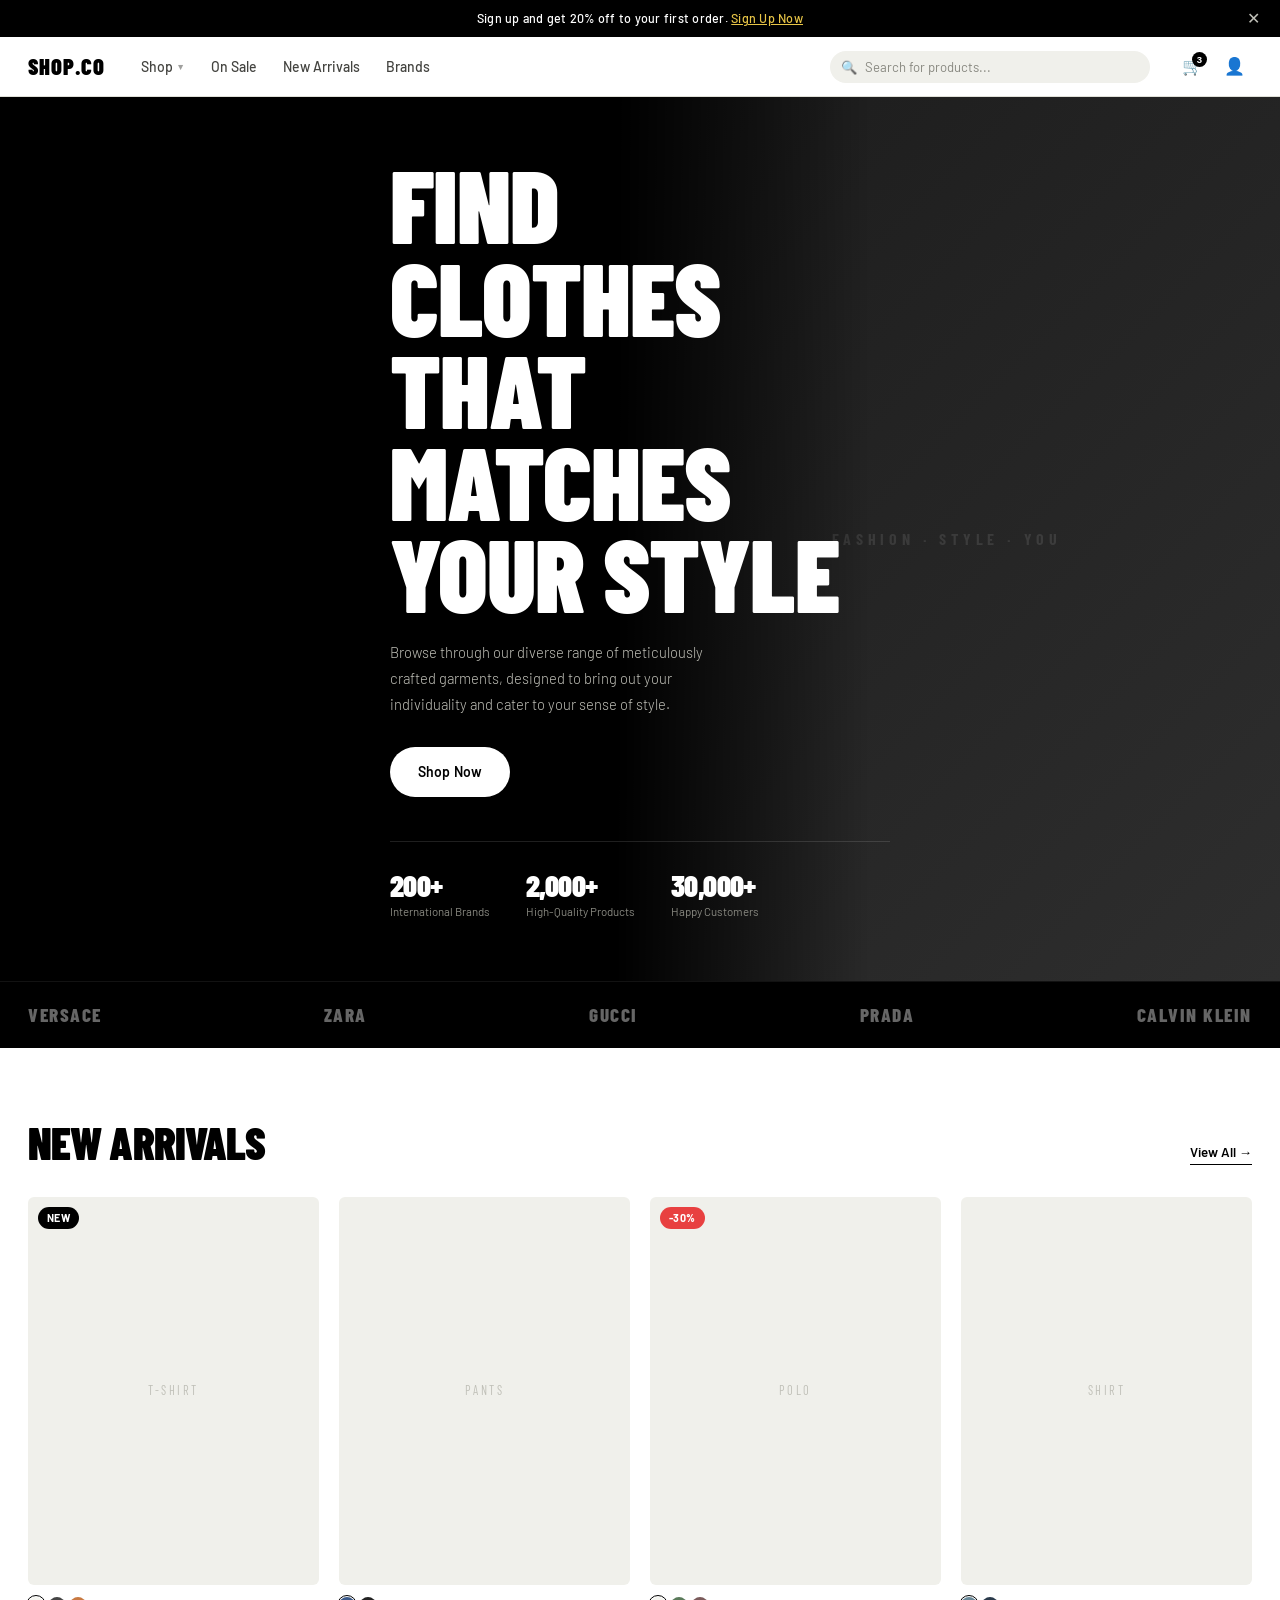
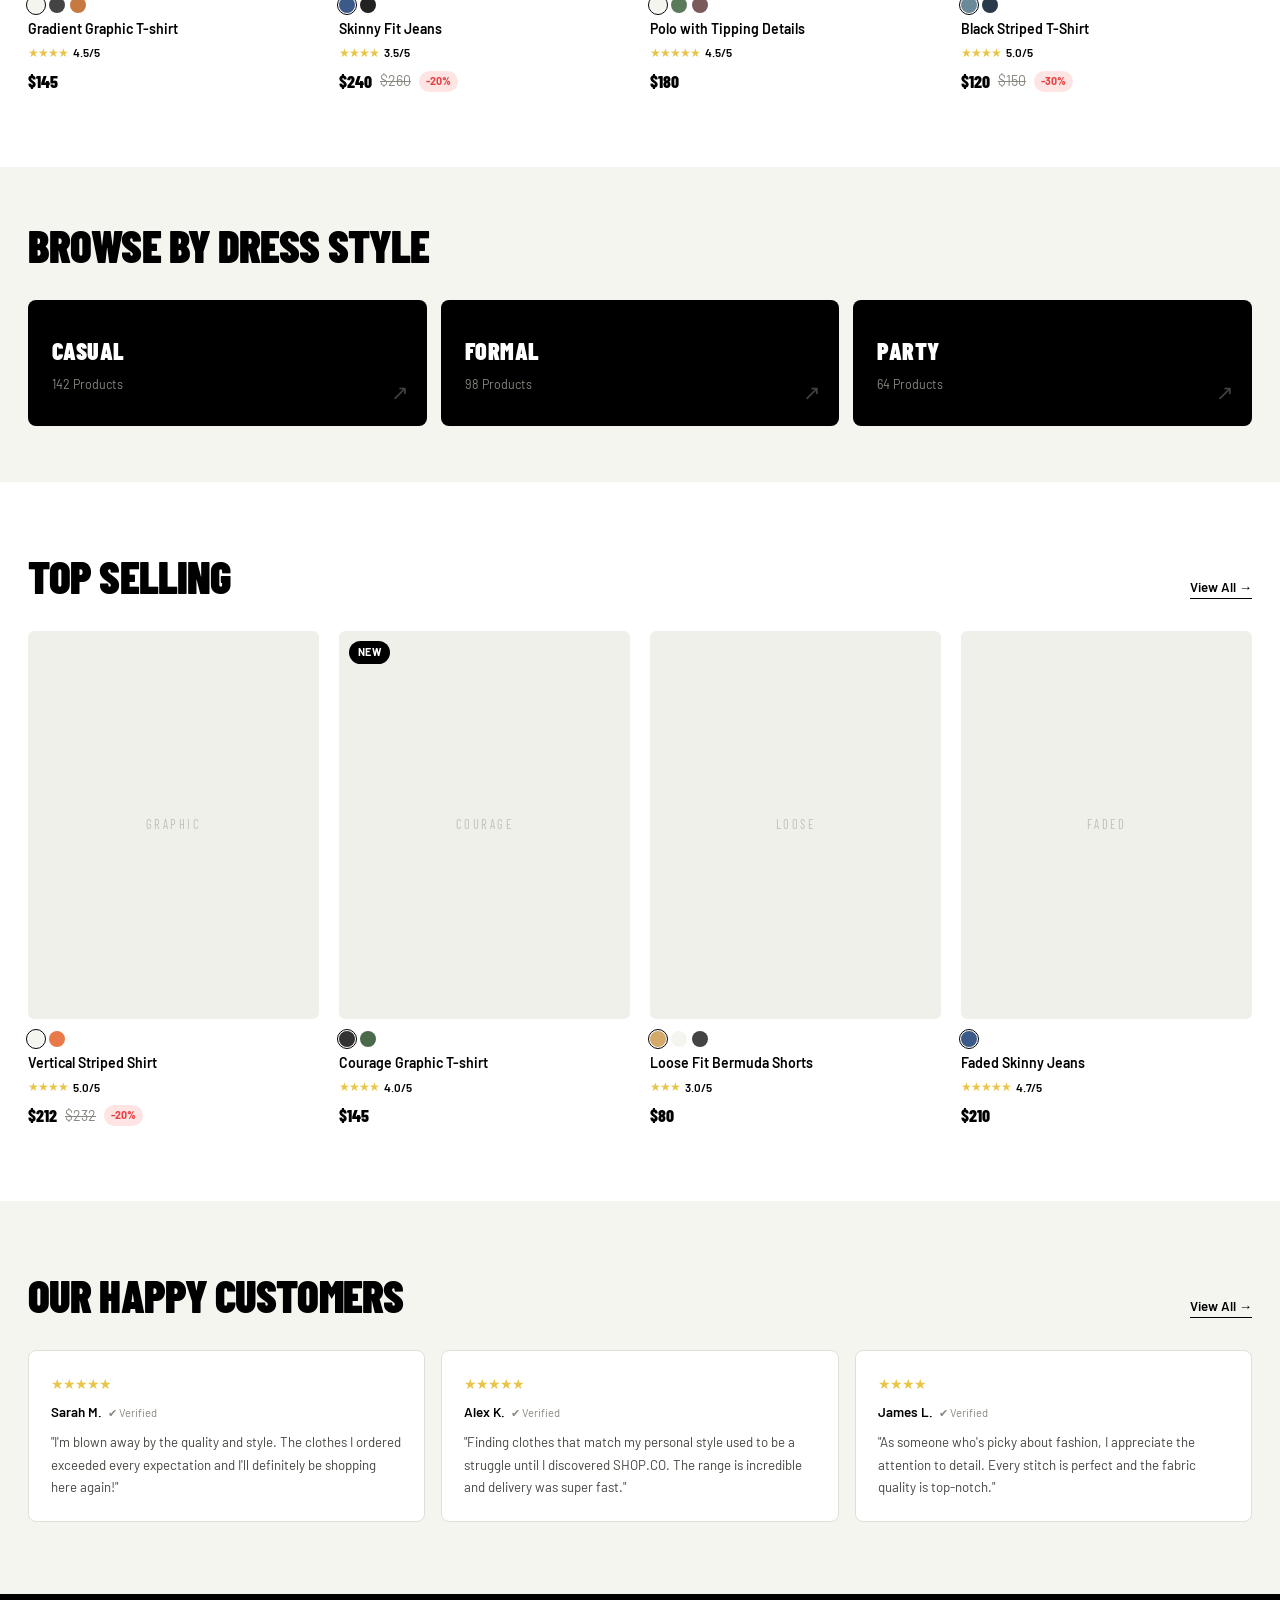
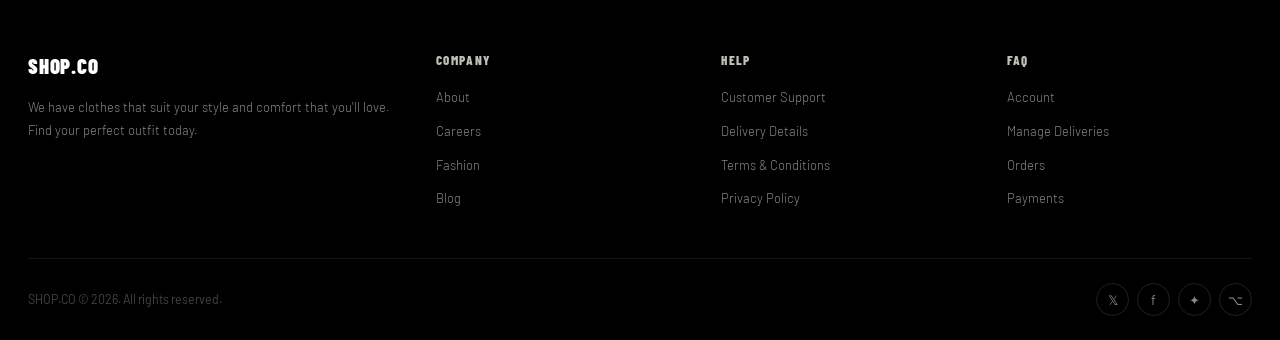
<file: FINAL/index.html>
<!DOCTYPE html>
<html lang="en">
<head>
  <meta charset="UTF-8" />
  <meta name="viewport" content="width=device-width, initial-scale=1.0" />
  <title>SHOP.CO — Find Clothes That Match Your Style</title>
  <link rel="stylesheet" href="styles.css" />
</head>
<body>

  <!-- Announcement Bar -->
  <div class="announcement-bar">
    Sign up and get 20% off to your first order. <a href="#">Sign Up Now</a>
    <button class="close-bar" onclick="this.parentElement.style.display='none'">✕</button>
  </div>

  <!-- Nav -->
  <nav class="nav">
    <div class="container">
      <a href="index.html" class="nav-logo">SHOP.CO</a>

      <ul class="nav-links">
        <li><a href="#">Shop <span class="arrow">▼</span></a></li>
        <li><a href="#">On Sale</a></li>
        <li><a href="#">New Arrivals</a></li>
        <li><a href="#">Brands</a></li>
      </ul>

      <div class="nav-search">
        <span class="si">🔍</span>
        <input type="text" placeholder="Search for products..." />
      </div>

      <div class="nav-actions">
        <button class="icon-btn" title="Cart">
          🛒
          <span class="cart-badge">3</span>
        </button>
        <button class="icon-btn" title="Account">👤</button>
      </div>
    </div>
  </nav>

  <!-- Hero -->
  <section class="hero">
    <div class="hero-visual">
      <span class="hero-visual-text">Fashion · Style · You</span>
    </div>
    <div class="container">
      <div class="hero-text">
        <h1>Find Clothes That Matches Your Style</h1>
        <p>Browse through our diverse range of meticulously crafted garments, designed to bring out your individuality and cater to your sense of style.</p>
        <a href="#" class="btn btn-white">Shop Now</a>

        <div class="hero-stats">
          <div>
            <div class="stat-num">200+</div>
            <div class="stat-lbl">International Brands</div>
          </div>
          <div>
            <div class="stat-num">2,000+</div>
            <div class="stat-lbl">High-Quality Products</div>
          </div>
          <div>
            <div class="stat-num">30,000+</div>
            <div class="stat-lbl">Happy Customers</div>
          </div>
        </div>
      </div>
    </div>
  </section>

  <!-- Brand Strip -->
  <div class="brand-strip">
    <div class="container">
      <span class="brand-name">Versace</span>
      <span class="brand-name">Zara</span>
      <span class="brand-name">Gucci</span>
      <span class="brand-name">Prada</span>
      <span class="brand-name">Calvin Klein</span>
    </div>
  </div>

  <!-- New Arrivals -->
  <section class="section">
    <div class="container">
      <div class="section-header">
        <h2 class="section-title">New Arrivals</h2>
        <a href="#" class="view-all">View All →</a>
      </div>

      <div class="product-grid">
        <!-- Card 1 -->
        <div class="product-card fade-in">
          <div class="product-image">
            <span class="product-tag tag-new">New</span>
            <div class="product-img-inner">T-SHIRT</div>
          </div>
          <div class="product-swatches">
            <span class="swatch active" style="background:#f5f5f0;"></span>
            <span class="swatch" style="background:#444;"></span>
            <span class="swatch" style="background:#c87941;"></span>
          </div>
          <div class="product-name">Gradient Graphic T-shirt</div>
          <div class="product-rating"><span class="stars">★★★★</span><span class="rating-num">4.5/5</span></div>
          <div class="product-price"><span class="price-now">$145</span></div>
        </div>
        <!-- Card 2 -->
        <div class="product-card fade-in">
          <div class="product-image">
            <div class="product-img-inner">PANTS</div>
          </div>
          <div class="product-swatches">
            <span class="swatch active" style="background:#3b5a8a;"></span>
            <span class="swatch" style="background:#222;"></span>
          </div>
          <div class="product-name">Skinny Fit Jeans</div>
          <div class="product-rating"><span class="stars">★★★★</span><span class="rating-num">3.5/5</span></div>
          <div class="product-price">
            <span class="price-now">$240</span>
            <span class="price-was">$260</span>
            <span class="price-badge">-20%</span>
          </div>
        </div>
        <!-- Card 3 -->
        <div class="product-card fade-in">
          <div class="product-image">
            <span class="product-tag tag-sale">-30%</span>
            <div class="product-img-inner">POLO</div>
          </div>
          <div class="product-swatches">
            <span class="swatch active" style="background:#f5f5f0;"></span>
            <span class="swatch" style="background:#5a7a5a;"></span>
            <span class="swatch" style="background:#7a5a5a;"></span>
          </div>
          <div class="product-name">Polo with Tipping Details</div>
          <div class="product-rating"><span class="stars">★★★★★</span><span class="rating-num">4.5/5</span></div>
          <div class="product-price">
            <span class="price-now">$180</span>
          </div>
        </div>
        <!-- Card 4 -->
        <div class="product-card fade-in">
          <div class="product-image">
            <div class="product-img-inner">SHIRT</div>
          </div>
          <div class="product-swatches">
            <span class="swatch active" style="background:#6a8a9a;"></span>
            <span class="swatch" style="background:#2a3a4a;"></span>
          </div>
          <div class="product-name">Black Striped T-Shirt</div>
          <div class="product-rating"><span class="stars">★★★★</span><span class="rating-num">5.0/5</span></div>
          <div class="product-price">
            <span class="price-now">$120</span>
            <span class="price-was">$150</span>
            <span class="price-badge">-30%</span>
          </div>
        </div>
      </div>
    </div>
  </section>

  <!-- Categories -->
  <section class="cat-section">
    <div class="container">
      <div class="section-header">
        <h2 class="section-title">Browse By Dress Style</h2>
      </div>
      <div class="cat-grid">
        <div class="cat-card">
          <div class="cat-label">Casual</div>
          <div class="cat-count">142 Products</div>
          <span class="cat-arrow">↗</span>
        </div>
        <div class="cat-card">
          <div class="cat-label">Formal</div>
          <div class="cat-count">98 Products</div>
          <span class="cat-arrow">↗</span>
        </div>
        <div class="cat-card">
          <div class="cat-label">Party</div>
          <div class="cat-count">64 Products</div>
          <span class="cat-arrow">↗</span>
        </div>
      </div>
    </div>
  </section>

  <!-- Top Selling -->
  <section class="section">
    <div class="container">
      <div class="section-header">
        <h2 class="section-title">Top Selling</h2>
        <a href="#" class="view-all">View All →</a>
      </div>
      <div class="product-grid">
        <div class="product-card fade-in">
          <div class="product-image">
            <div class="product-img-inner">GRAPHIC</div>
          </div>
          <div class="product-swatches">
            <span class="swatch active" style="background:#f5f5f0;"></span>
            <span class="swatch" style="background:#e87a4a;"></span>
          </div>
          <div class="product-name">Vertical Striped Shirt</div>
          <div class="product-rating"><span class="stars">★★★★</span><span class="rating-num">5.0/5</span></div>
          <div class="product-price">
            <span class="price-now">$212</span>
            <span class="price-was">$232</span>
            <span class="price-badge">-20%</span>
          </div>
        </div>
        <div class="product-card fade-in">
          <div class="product-image">
            <span class="product-tag tag-new">New</span>
            <div class="product-img-inner">COURAGE</div>
          </div>
          <div class="product-swatches">
            <span class="swatch active" style="background:#333;"></span>
            <span class="swatch" style="background:#4a6a4a;"></span>
          </div>
          <div class="product-name">Courage Graphic T-shirt</div>
          <div class="product-rating"><span class="stars">★★★★</span><span class="rating-num">4.0/5</span></div>
          <div class="product-price"><span class="price-now">$145</span></div>
        </div>
        <div class="product-card fade-in">
          <div class="product-image">
            <div class="product-img-inner">LOOSE</div>
          </div>
          <div class="product-swatches">
            <span class="swatch active" style="background:#d4aa6a;"></span>
            <span class="swatch" style="background:#f5f5f0;"></span>
            <span class="swatch" style="background:#444;"></span>
          </div>
          <div class="product-name">Loose Fit Bermuda Shorts</div>
          <div class="product-rating"><span class="stars">★★★</span><span class="rating-num">3.0/5</span></div>
          <div class="product-price"><span class="price-now">$80</span></div>
        </div>
        <div class="product-card fade-in">
          <div class="product-image">
            <div class="product-img-inner">FADED</div>
          </div>
          <div class="product-swatches">
            <span class="swatch active" style="background:#3b5a8a;"></span>
          </div>
          <div class="product-name">Faded Skinny Jeans</div>
          <div class="product-rating"><span class="stars">★★★★★</span><span class="rating-num">4.7/5</span></div>
          <div class="product-price"><span class="price-now">$210</span></div>
        </div>
      </div>
    </div>
  </section>

  <!-- Customer Reviews -->
  <section class="reviews-section">
    <div class="container">
      <div class="section-header">
        <h2 class="section-title">Our Happy Customers</h2>
        <a href="#" class="view-all">View All →</a>
      </div>
      <div class="reviews-grid">
        <div class="review-card">
          <div class="review-stars">★★★★★</div>
          <div class="review-author">Sarah M. <span class="verified">✔ Verified</span></div>
          <div class="review-text">"I'm blown away by the quality and style. The clothes I ordered exceeded every expectation and I'll definitely be shopping here again!"</div>
        </div>
        <div class="review-card">
          <div class="review-stars">★★★★★</div>
          <div class="review-author">Alex K. <span class="verified">✔ Verified</span></div>
          <div class="review-text">"Finding clothes that match my personal style used to be a struggle until I discovered SHOP.CO. The range is incredible and delivery was super fast."</div>
        </div>
        <div class="review-card">
          <div class="review-stars">★★★★</div>
          <div class="review-author">James L. <span class="verified">✔ Verified</span></div>
          <div class="review-text">"As someone who's picky about fashion, I appreciate the attention to detail. Every stitch is perfect and the fabric quality is top-notch."</div>
        </div>
      </div>
    </div>
  </section>


  <!-- Footer -->
  <footer class="footer">
    <div class="container">
      <div class="footer-top">
        <div class="footer-brand">
          <div class="flogo">SHOP.CO</div>
          <p>We have clothes that suit your style and comfort that you'll love. Find your perfect outfit today.</p>
        </div>
        <div class="footer-col">
          <h5>Company</h5>
          <ul>
            <li><a href="about.html">About</a></li>
            <li><a href="#">Careers</a></li>
            <li><a href="#">Fashion</a></li>
            <li><a href="#">Blog</a></li>
          </ul>
        </div>
        <div class="footer-col">
          <h5>Help</h5>
          <ul>
            <li><a href="#">Customer Support</a></li>
            <li><a href="#">Delivery Details</a></li>
            <li><a href="#">Terms & Conditions</a></li>
            <li><a href="#">Privacy Policy</a></li>
          </ul>
        </div>
        <div class="footer-col">
          <h5>FAQ</h5>
          <ul>
            <li><a href="#">Account</a></li>
            <li><a href="#">Manage Deliveries</a></li>
            <li><a href="#">Orders</a></li>
            <li><a href="#">Payments</a></li>
          </ul>
        </div>
      </div>
      <div class="footer-bottom">
        <p class="footer-copy">SHOP.CO © 2026. All rights reserved.</p>
        <div class="footer-socials">
          <a href="#" class="social-btn" title="Twitter">𝕏</a>
          <a href="#" class="social-btn" title="Facebook">f</a>
          <a href="#" class="social-btn" title="Instagram">✦</a>
          <a href="#" class="social-btn" title="Github">⌥</a>
        </div>
      </div>
    </div>
  </footer>

</body>
</html>
</file>
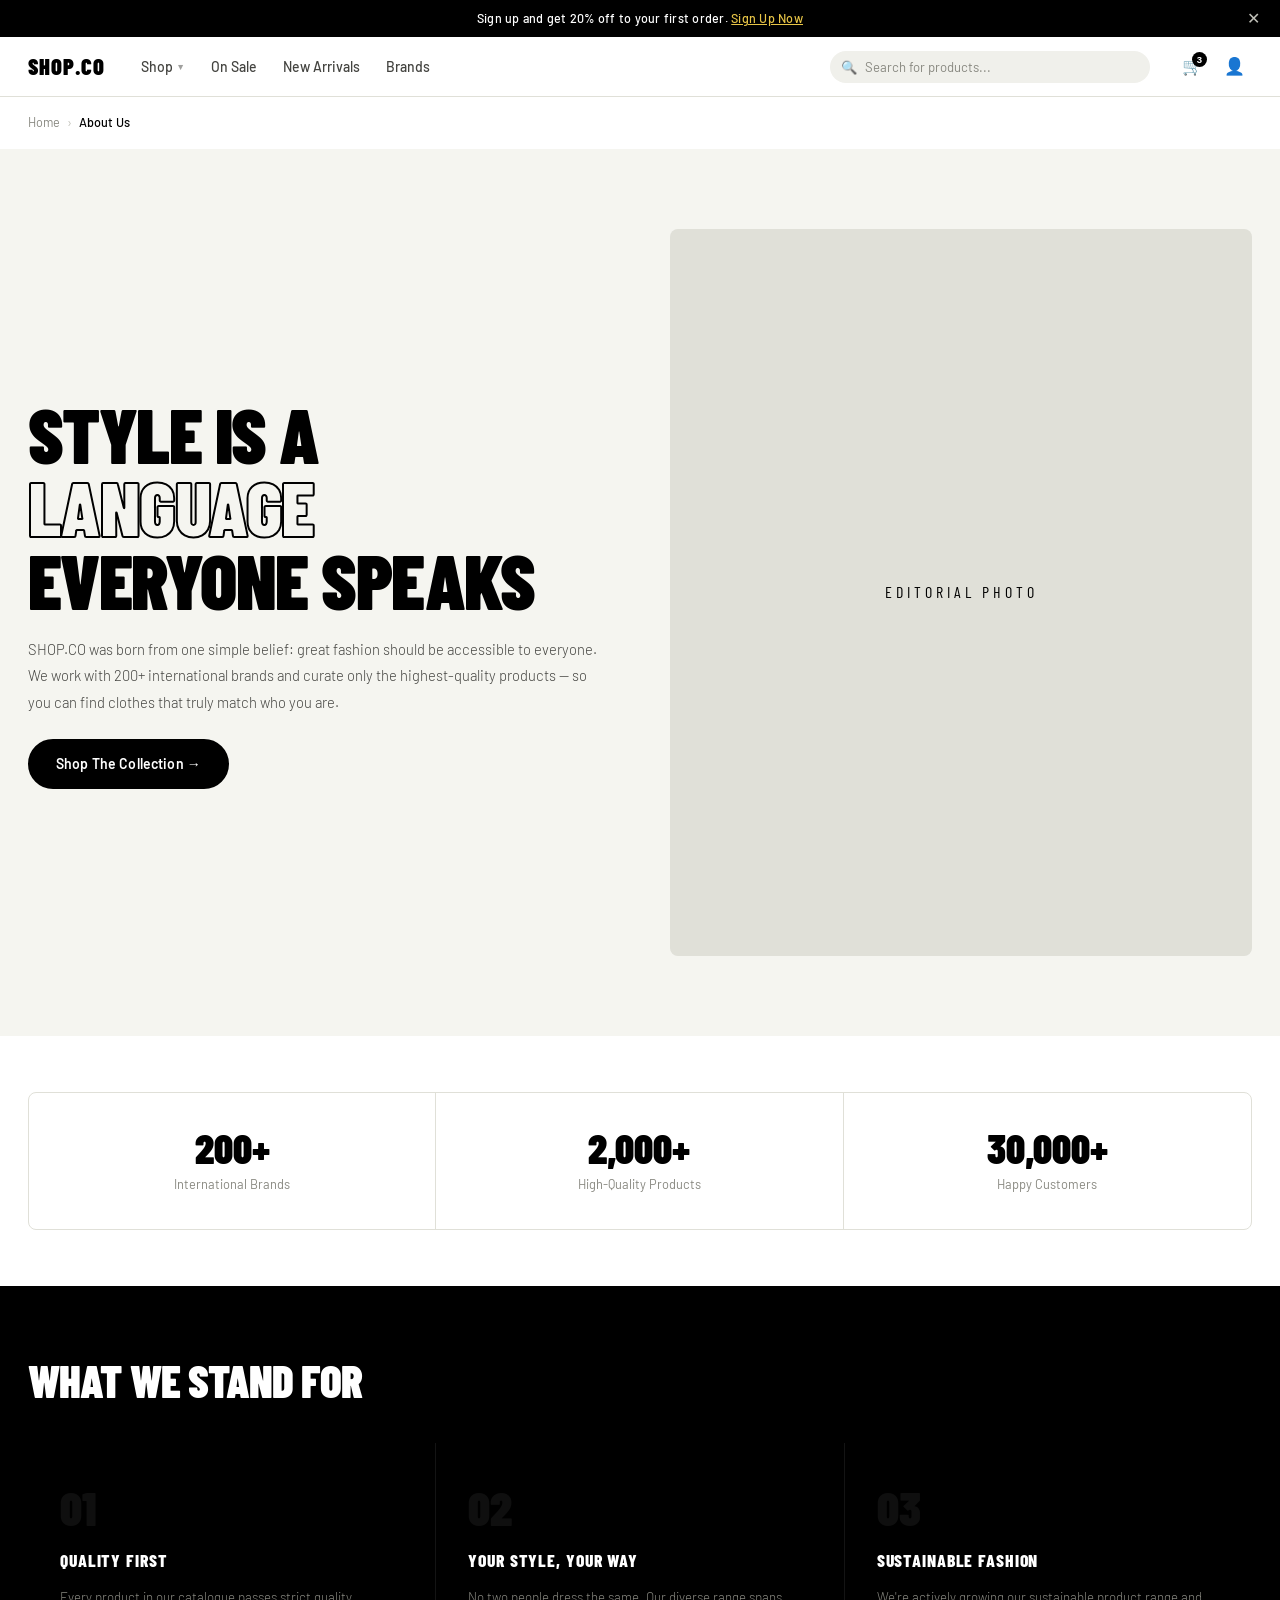
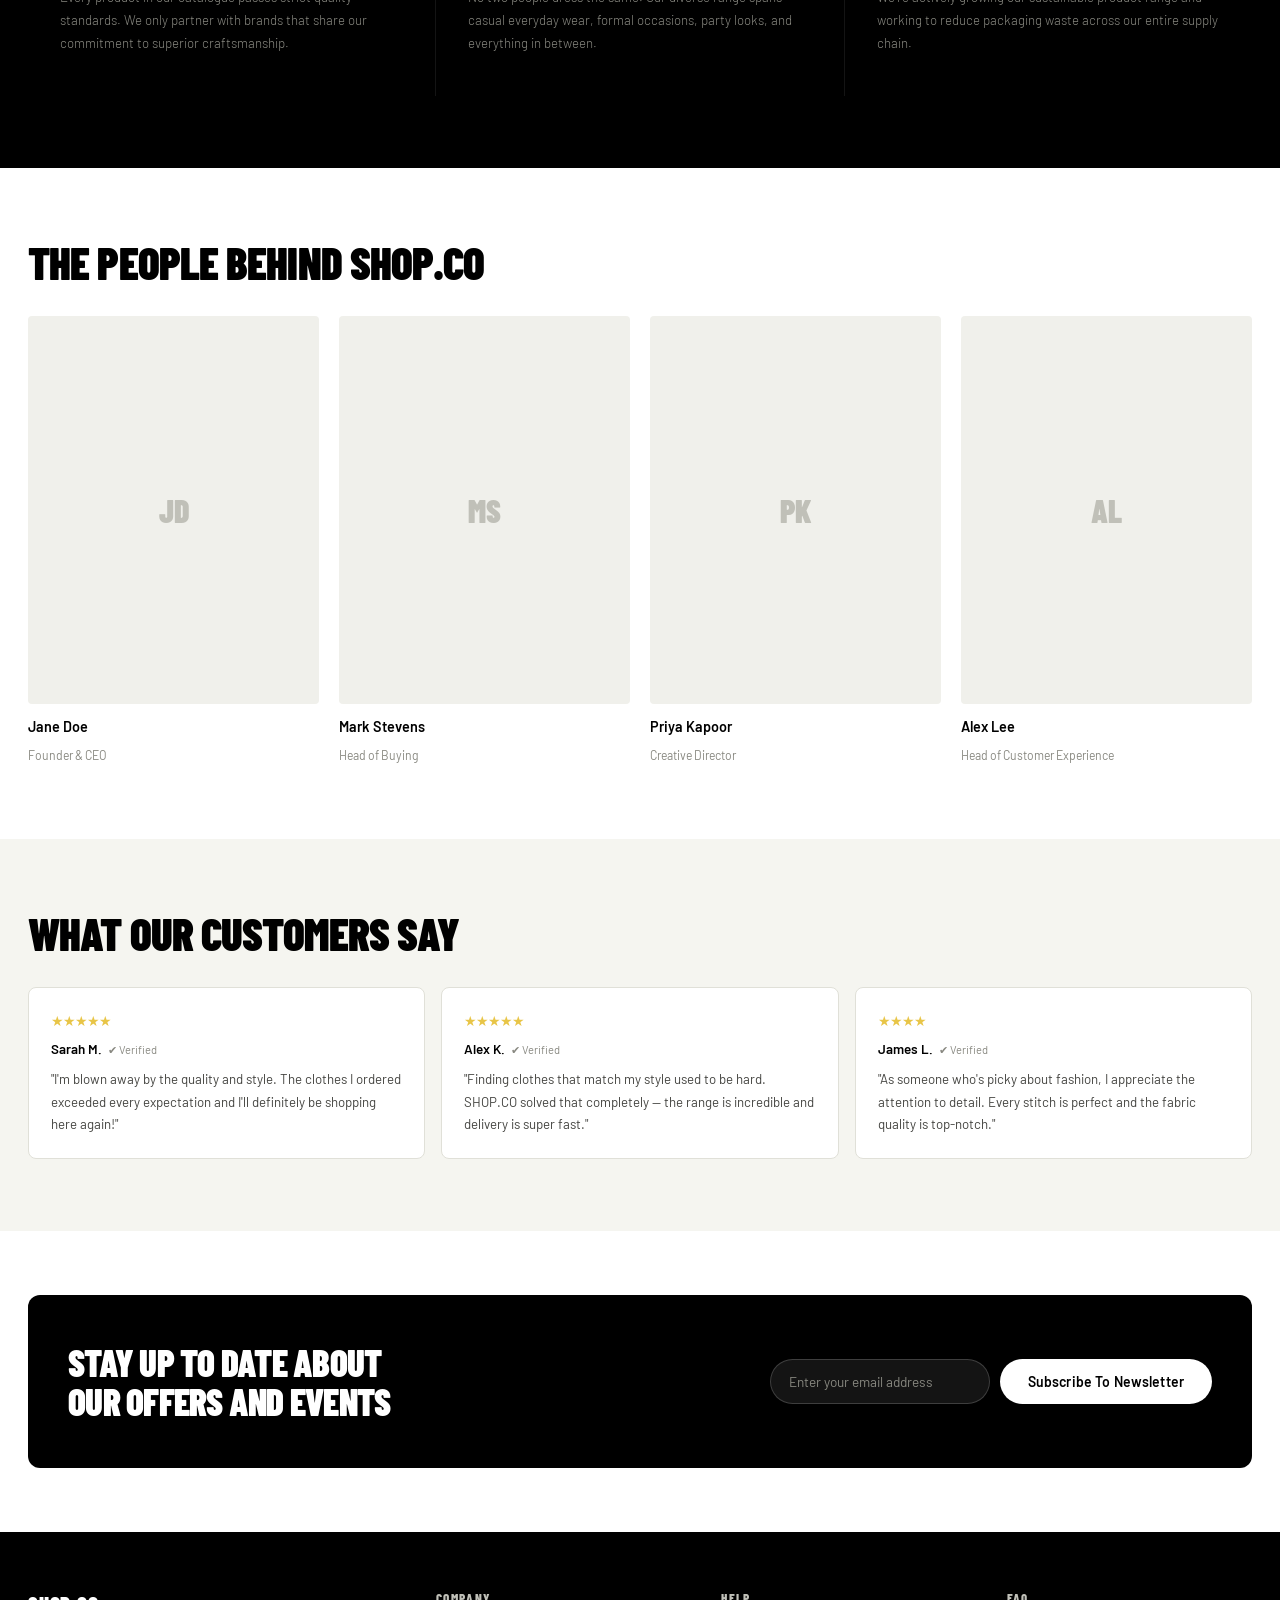
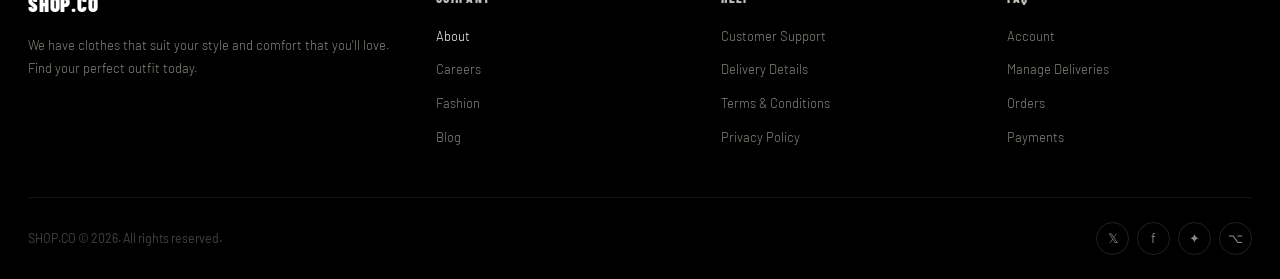
<file: FINAL/about.html>
<!DOCTYPE html>
<html lang="en">
<head>
  <meta charset="UTF-8" />
  <meta name="viewport" content="width=device-width, initial-scale=1.0" />
  <title>SHOP.CO — About Us</title>
  <link rel="stylesheet" href="styles.css" />
</head>
<body>

  <!-- Announcement Bar -->
  <div class="announcement-bar">
    Sign up and get 20% off to your first order. <a href="#">Sign Up Now</a>
    <button class="close-bar" onclick="this.parentElement.style.display='none'">✕</button>
  </div>

  <!-- Nav -->
  <nav class="nav">
    <div class="container">
      <a href="index.html" class="nav-logo">SHOP.CO</a>
      <ul class="nav-links">
        <li><a href="#">Shop <span class="arrow">▼</span></a></li>
        <li><a href="#">On Sale</a></li>
        <li><a href="#">New Arrivals</a></li>
        <li><a href="#">Brands</a></li>
      </ul>
      <div class="nav-search">
        <span class="si">🔍</span>
        <input type="text" placeholder="Search for products..." />
      </div>
      <div class="nav-actions">
        <button class="icon-btn" title="Cart">🛒<span class="cart-badge">3</span></button>
        <button class="icon-btn" title="Account">👤</button>
      </div>
    </div>
  </nav>

  <!-- Breadcrumb -->
  <div class="container">
    <nav class="breadcrumb">
      <a href="index.html">Home</a>
      <span class="sep">›</span>
      <span class="cur">About Us</span>
    </nav>
  </div>

  <!-- About Hero -->
  <section class="about-hero">
    <div class="container">
      <div class="about-hero-inner">
        <div>
          <h1>Style is a<br /><em>Language</em><br />Everyone Speaks</h1>
          <p>
            SHOP.CO was born from one simple belief: great fashion should be
            accessible to everyone. We work with 200+ international brands and
            curate only the highest-quality products — so you can find clothes
            that truly match who you are.
          </p>
          <a href="index.html" class="btn btn-black">Shop The Collection →</a>
        </div>
        <div class="about-img-box">EDITORIAL PHOTO</div>
      </div>
    </div>
  </section>

  <!-- Stats -->
  <div class="container">
    <div class="stats-row">
      <div class="stat-box">
        <div class="snum">200+</div>
        <div class="slbl">International Brands</div>
      </div>
      <div class="stat-box">
        <div class="snum">2,000+</div>
        <div class="slbl">High-Quality Products</div>
      </div>
      <div class="stat-box">
        <div class="snum">30,000+</div>
        <div class="slbl">Happy Customers</div>
      </div>
    </div>
  </div>

  <!-- Values -->
  <section class="values-section">
    <div class="container">
      <div class="section-header" style="margin-bottom:40px;">
        <h2 class="section-title" style="color:#fff;">What We Stand For</h2>
      </div>
      <div class="values-grid">
        <div class="value-box fade-in">
          <div class="val-num">01</div>
          <h3>Quality First</h3>
          <p>Every product in our catalogue passes strict quality standards. We only partner with brands that share our commitment to superior craftsmanship.</p>
        </div>
        <div class="value-box fade-in">
          <div class="val-num">02</div>
          <h3>Your Style, Your Way</h3>
          <p>No two people dress the same. Our diverse range spans casual everyday wear, formal occasions, party looks, and everything in between.</p>
        </div>
        <div class="value-box fade-in">
          <div class="val-num">03</div>
          <h3>Sustainable Fashion</h3>
          <p>We're actively growing our sustainable product range and working to reduce packaging waste across our entire supply chain.</p>
        </div>
      </div>
    </div>
  </section>

  <!-- Team -->
  <section class="section">
    <div class="container">
      <div class="section-header">
        <h2 class="section-title">The People Behind SHOP.CO</h2>
      </div>
      <div class="team-grid">
        <div class="team-card fade-in">
          <div class="member-photo">JD</div>
          <h4>Jane Doe</h4>
          <span>Founder & CEO</span>
        </div>
        <div class="team-card fade-in">
          <div class="member-photo">MS</div>
          <h4>Mark Stevens</h4>
          <span>Head of Buying</span>
        </div>
        <div class="team-card fade-in">
          <div class="member-photo">PK</div>
          <h4>Priya Kapoor</h4>
          <span>Creative Director</span>
        </div>
        <div class="team-card fade-in">
          <div class="member-photo">AL</div>
          <h4>Alex Lee</h4>
          <span>Head of Customer Experience</span>
        </div>
      </div>
    </div>
  </section>

  <!-- Reviews -->
  <section class="reviews-section">
    <div class="container">
      <div class="section-header">
        <h2 class="section-title">What Our Customers Say</h2>
      </div>
      <div class="reviews-grid">
        <div class="review-card">
          <div class="review-stars">★★★★★</div>
          <div class="review-author">Sarah M. <span class="verified">✔ Verified</span></div>
          <div class="review-text">"I'm blown away by the quality and style. The clothes I ordered exceeded every expectation and I'll definitely be shopping here again!"</div>
        </div>
        <div class="review-card">
          <div class="review-stars">★★★★★</div>
          <div class="review-author">Alex K. <span class="verified">✔ Verified</span></div>
          <div class="review-text">"Finding clothes that match my style used to be hard. SHOP.CO solved that completely — the range is incredible and delivery is super fast."</div>
        </div>
        <div class="review-card">
          <div class="review-stars">★★★★</div>
          <div class="review-author">James L. <span class="verified">✔ Verified</span></div>
          <div class="review-text">"As someone who's picky about fashion, I appreciate the attention to detail. Every stitch is perfect and the fabric quality is top-notch."</div>
        </div>
      </div>
    </div>
  </section>

  <!-- Newsletter -->
  <div class="container">
    <div class="newsletter">
      <h3>Stay Up to Date About Our Offers And Events</h3>
      <div class="nl-form">
        <input type="email" placeholder="Enter your email address" />
        <button class="btn btn-white">Subscribe To Newsletter</button>
      </div>
    </div>
  </div>

  <!-- Footer -->
  <footer class="footer">
    <div class="container">
      <div class="footer-top">
        <div class="footer-brand">
          <div class="flogo">SHOP.CO</div>
          <p>We have clothes that suit your style and comfort that you'll love. Find your perfect outfit today.</p>
        </div>
        <div class="footer-col">
          <h5>Company</h5>
          <ul>
            <li><a href="about.html" style="color:#fff;">About</a></li>
            <li><a href="#">Careers</a></li>
            <li><a href="#">Fashion</a></li>
            <li><a href="#">Blog</a></li>
          </ul>
        </div>
        <div class="footer-col">
          <h5>Help</h5>
          <ul>
            <li><a href="#">Customer Support</a></li>
            <li><a href="#">Delivery Details</a></li>
            <li><a href="#">Terms & Conditions</a></li>
            <li><a href="#">Privacy Policy</a></li>
          </ul>
        </div>
        <div class="footer-col">
          <h5>FAQ</h5>
          <ul>
            <li><a href="#">Account</a></li>
            <li><a href="#">Manage Deliveries</a></li>
            <li><a href="#">Orders</a></li>
            <li><a href="#">Payments</a></li>
          </ul>
        </div>
      </div>
      <div class="footer-bottom">
        <p class="footer-copy">SHOP.CO © 2026. All rights reserved.</p>
        <div class="footer-socials">
          <a href="#" class="social-btn" title="Twitter">𝕏</a>
          <a href="#" class="social-btn" title="Facebook">f</a>
          <a href="#" class="social-btn" title="Instagram">✦</a>
          <a href="#" class="social-btn" title="Github">⌥</a>
        </div>
      </div>
    </div>
  </footer>

</body>
</html>
</file>
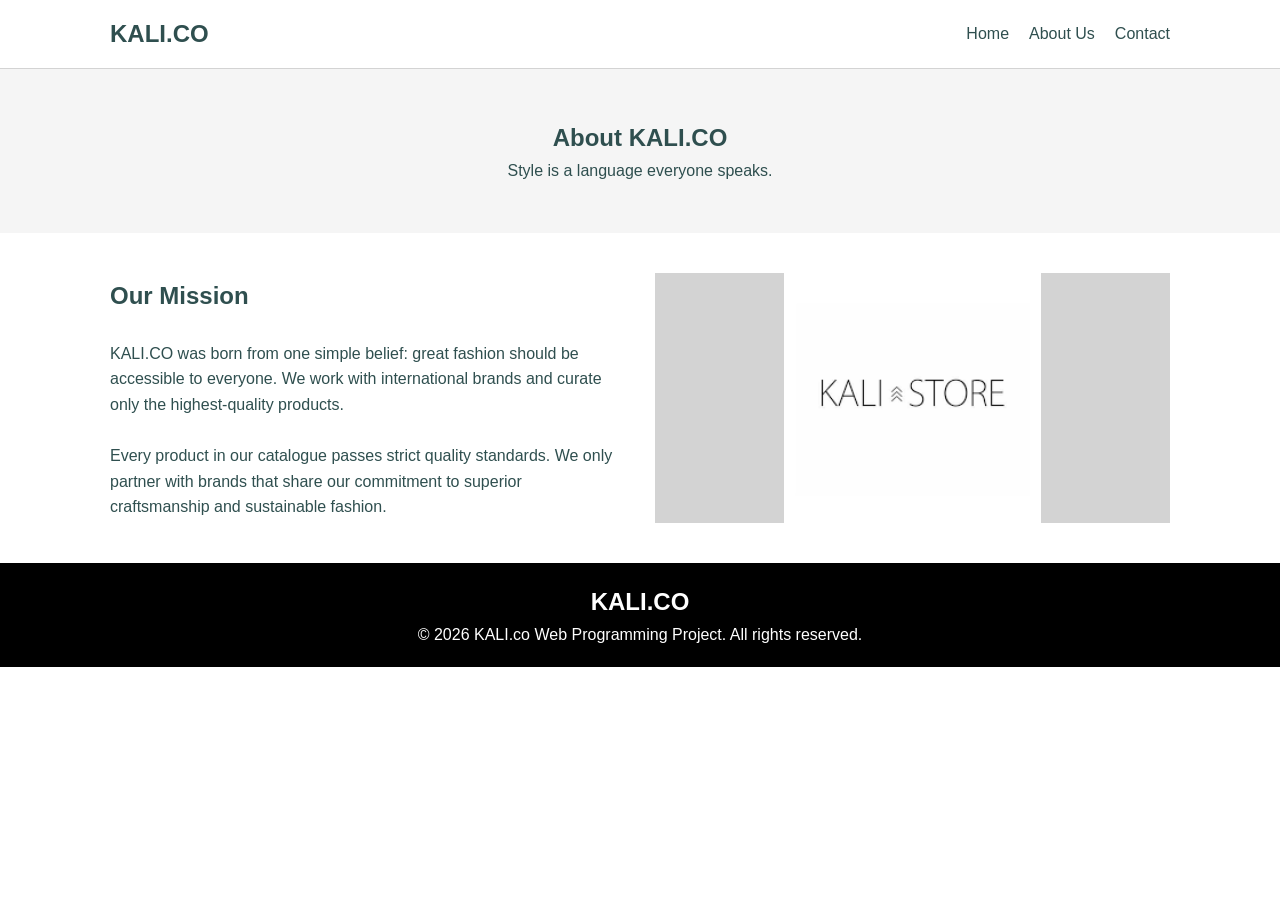
<file: firstInt/about.html>
<!DOCTYPE html>
<html lang="en">
<head>
  <meta charset="UTF-8">
    <meta name="viewport" content="width=device-width, initial-scale=1.0">
  <title>KALI.CO - About Us</title>
    <link rel="stylesheet" href="styles.css">
</head>

<body>

<header>
  <div class="nav-container container">
      <div class="logo">KALI.CO</div>

      <ul class="links">
        <li><a href="index.html">Home</a></li>
          <li><a href="about.html">About Us</a></li>
        <li><a href="#">Contact</a></li>
      </ul>
  </div>
</header>

<main>

    <section class="about-header">
      <h1>About KALI.CO</h1>
        <p>Style is a language everyone speaks.</p>
    </section>

  <section class="container">
      <div class="about-content">

        <div class="about-text">
            <h2>Our Mission</h2>
            <br>
            <p>KALI.CO was born from one simple belief: great fashion should be accessible to everyone. We work with international brands and curate only the highest-quality products.</p>
            <br>
            <p>Every product in our catalogue passes strict quality standards. We only partner with brands that share our commitment to superior craftsmanship and sustainable fashion.</p>
        </div>

        <div class="about-image">
            <img src="[data-uri]" width="50%">
        </div>

      </div>
  </section>

</main>

<footer>
    <h2>KALI.CO</h2>
    <p>&copy; 2026 KALI.co Web Programming Project. All rights reserved.</p>
</footer>

</body>
</html>
</file>
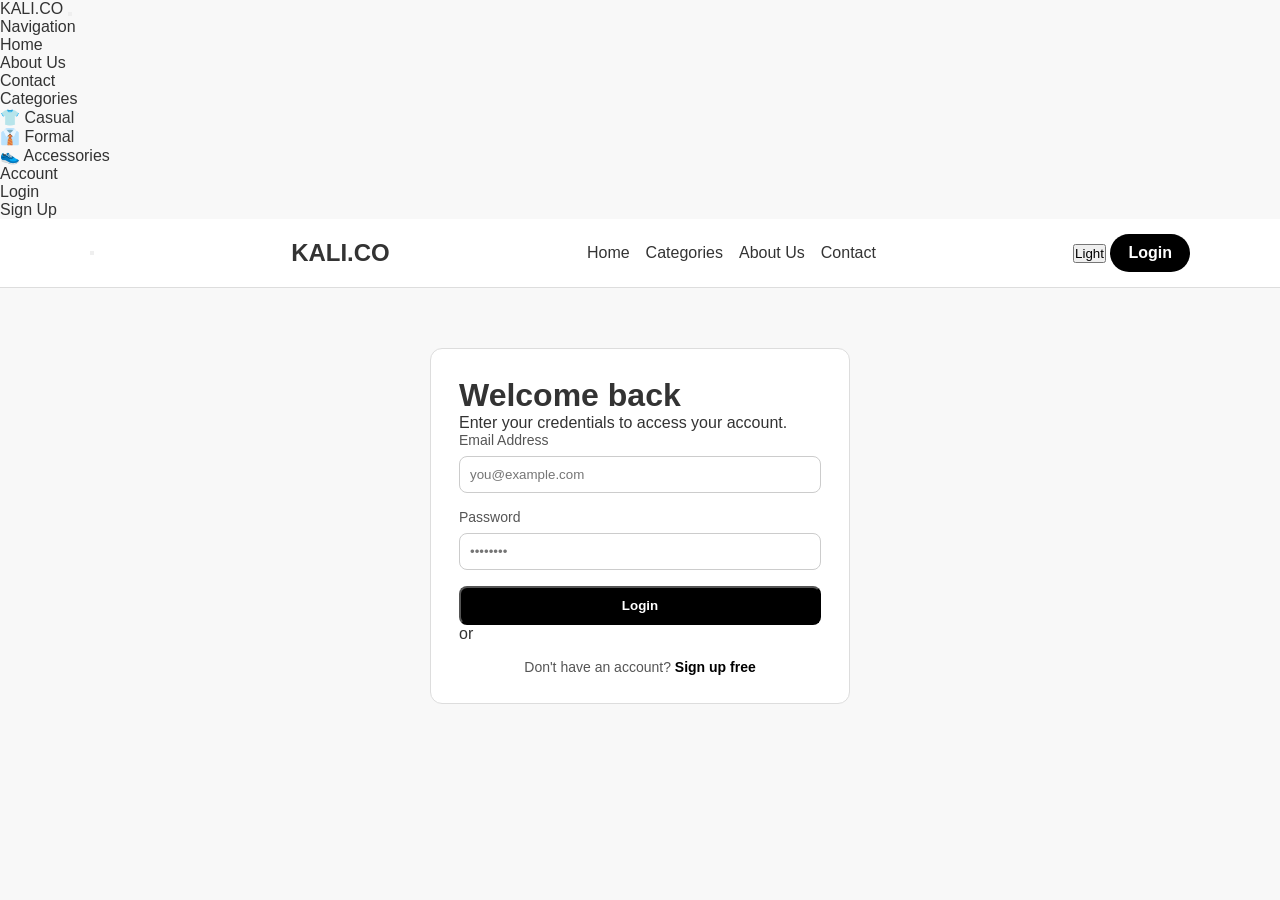
<file: secondint/login.html>
<!DOCTYPE html>
<html lang="en">
<head>
  <meta charset="UTF-8">
  <meta name="viewport" content="width=device-width, initial-scale=1.0">
  <title>Login - KALI.CO</title>
  <link rel="stylesheet" href="styles.css">
  <script src="sidebar.js" defer></script>
</head>
<body>

<div class="sidebar-overlay" id="sidebarOverlay"></div>

<aside class="sidebar" id="sidebar">
  <div class="sidebar-header">
    <span class="sidebar-logo">KALI.CO</span>
    <button class="sidebar-close" onclick="closeSidebar()"></button>
  </div>
  <nav>
    <div class="sidebar-section">
      <div class="sidebar-section-title">Navigation</div>
      <ul>
        <li><a href="index.html"><span class="sidebar-icon"></span> Home</a></li>
        <li><a href="about.html"><span class="sidebar-icon"></span> About Us</a></li>
        <li><a href="#"><span class="sidebar-icon"></span> Contact</a></li>
      </ul>
    </div>
    <div class="sidebar-section">
      <div class="sidebar-section-title">Categories</div>
      <ul>
        <li><a href="categories.html#casual"><span class="sidebar-icon">👕</span> Casual</a></li>
        <li><a href="categories.html#formal"><span class="sidebar-icon">👔</span> Formal</a></li>
        <li><a href="categories.html#accessories"><span class="sidebar-icon">👟</span> Accessories</a></li>
      </ul>
    </div>
    <div class="sidebar-section">
      <div class="sidebar-section-title">Account</div>
      <ul>
        <li><a href="login.html" class="active"><span class="sidebar-icon"></span> Login</a></li>
        <li><a href="signup.html"><span class="sidebar-icon"></span> Sign Up</a></li>
      </ul>
    </div>
  </nav>
</aside>

<header>
  <div class="nav-container container">
    <button class="hamburger" onclick="openSidebar()" aria-label="Open menu">
      <span></span><span></span><span></span>
    </button>
    <div class="logo">KALI.CO</div>
    <ul class="links">
      <li><a href="index.html">Home</a></li>
      <li class="dropdown">
        <a href="categories.html">Categories</a>
        <ul class="dropdown-menu">
          <li><a href="categories.html#casual">Casual</a></li>
          <li><a href="categories.html#formal">Formal</a></li>
          <li><a href="categories.html#accessories">Accessories</a></li>
        </ul>
      </li>
      <li><a href="about.html">About Us</a></li>
      <li><a href="#">Contact</a></li>
    </ul>
    <div class="header-right">
      <button class="dark-toggle" id="darkToggle" onclick="toggleDarkMode()" title="Toggle dark mode">🌙</button>
      <a href="login.html" class="login-btn">Login</a>
    </div>
  </div>
</header>

<main class="login-page">
  <div class="login-card">
    <h1>Welcome back</h1>
    <p>Enter your credentials to access your account.</p>

    <form>
      <div class="form-group">
        <label for="email">Email Address</label>
        <input type="email" id="email" name="email" placeholder="you@example.com" required>
      </div>
      <div class="form-group">
        <label for="password">Password</label>
        <input type="password" id="password" name="password" placeholder="••••••••" required>
      </div>
      <button type="submit" class="btn submit-btn">Login</button>
    </form>

    <div class="divider">or</div>

    <p class="login-note">Don't have an account? <a href="signup.html">Sign up free</a></p>
  </div>
</main>

</body>
</html>
</file>
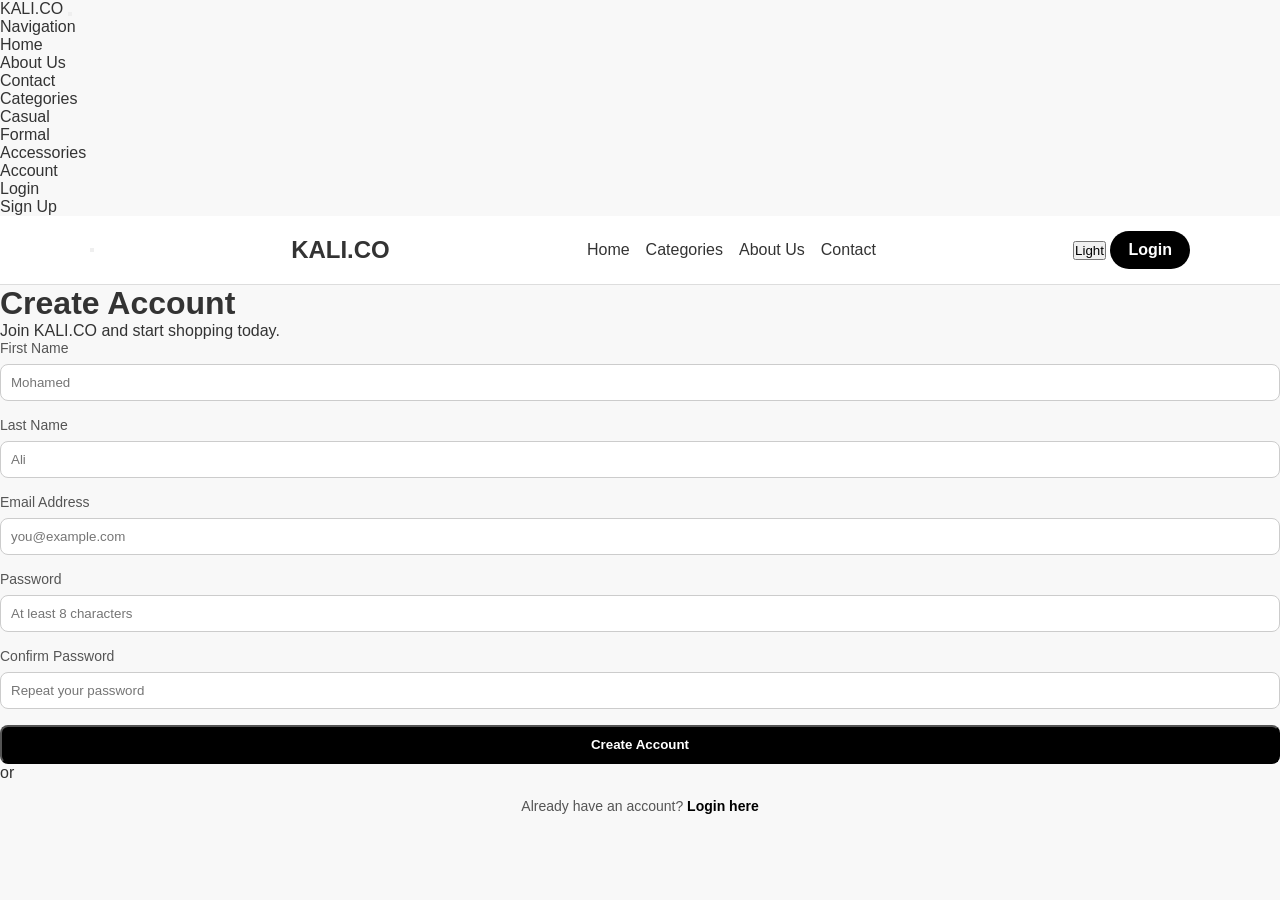
<file: secondint/signup.html>
<!DOCTYPE html>
<html lang="en">
<head>
  <meta charset="UTF-8">
  <meta name="viewport" content="width=device-width, initial-scale=1.0">
  <title>Sign Up - KALI.CO</title>
  <link rel="stylesheet" href="styles.css">
  <script src="sidebar.js" defer></script>
</head>
<body>

<div class="sidebar-overlay" id="sidebarOverlay"></div>

<aside class="sidebar" id="sidebar">
  <div class="sidebar-header">
    <span class="sidebar-logo">KALI.CO</span>
    <button class="sidebar-close" onclick="closeSidebar()"></button>
  </div>
  <nav>
    <div class="sidebar-section">
      <div class="sidebar-section-title">Navigation</div>
      <ul>
        <li><a href="index.html"><span class="sidebar-icon"></span> Home</a></li>
        <li><a href="about.html"><span class="sidebar-icon"></span> About Us</a></li>
        <li><a href="#"><span class="sidebar-icon"></span> Contact</a></li>
      </ul>
    </div>
    <div class="sidebar-section">
      <div class="sidebar-section-title">Categories</div>
      <ul>
        <li><a href="categories.html#casual"><span class="sidebar-icon"></span> Casual</a></li>
        <li><a href="categories.html#formal"><span class="sidebar-icon"></span> Formal</a></li>
        <li><a href="categories.html#accessories"><span class="sidebar-icon"></span> Accessories</a></li>
      </ul>
    </div>
    <div class="sidebar-section">
      <div class="sidebar-section-title">Account</div>
      <ul>
        <li><a href="login.html"><span class="sidebar-icon"></span> Login</a></li>
        <li><a href="signup.html" class="active"><span class="sidebar-icon"></span> Sign Up</a></li>
      </ul>
    </div>
  </nav>
</aside>

<header>
  <div class="nav-container container">
    <button class="hamburger" onclick="openSidebar()" aria-label="Open menu">
      <span></span><span></span><span></span>
    </button>
    <div class="logo">KALI.CO</div>
    <ul class="links">
      <li><a href="index.html">Home</a></li>
      <li class="dropdown">
        <a href="categories.html">Categories</a>
        <ul class="dropdown-menu">
          <li><a href="categories.html#casual">Casual</a></li>
          <li><a href="categories.html#formal">Formal</a></li>
          <li><a href="categories.html#accessories">Accessories</a></li>
        </ul>
      </li>
      <li><a href="about.html">About Us</a></li>
      <li><a href="#">Contact</a></li>
    </ul>
    <div class="header-right">
      <button class="dark-toggle" id="darkToggle" onclick="toggleDarkMode()" title="Toggle dark mode">🌙</button>
      <a href="login.html" class="login-btn">Login</a>
    </div>
  </div>
</header>

<main class="signup-page">
  <div class="signup-card">
    <h1>Create Account</h1>
    <p>Join KALI.CO and start shopping today.</p>

    <form>
      <div class="form-row">
        <div class="form-group">
          <label for="firstName">First Name</label>
          <input type="text" id="firstName" name="firstName" placeholder="Mohamed" required>
        </div>
        <div class="form-group">
          <label for="lastName">Last Name</label>
          <input type="text" id="lastName" name="lastName" placeholder="Ali" required>
        </div>
      </div>

      <div class="form-group">
        <label for="email">Email Address</label>
        <input type="email" id="email" name="email" placeholder="you@example.com" required>
      </div>

      <div class="form-group">
        <label for="password">Password</label>
        <input type="password" id="password" name="password" placeholder="At least 8 characters" required>
      </div>

      <div class="form-group">
        <label for="confirmPassword">Confirm Password</label>
        <input type="password" id="confirmPassword" name="confirmPassword" placeholder="Repeat your password" required>
      </div>

      <button type="submit" class="btn submit-btn">Create Account</button>
    </form>

    <div class="divider">or</div>

    <p class="login-note">Already have an account? <a href="login.html">Login here</a></p>
  </div>
</main>

</body>
</html>
</file>
<file: FINAL/styles.css>
/* ============================================================
   SHOP.CO — Shared Stylesheet
   Aesthetic: Editorial Fashion · Bold Black & White · Sharp
   ============================================================ */

@import url('https://fonts.googleapis.com/css2?family=Barlow+Condensed:wght@400;600;700;800;900&family=Barlow:wght@300;400;500;600&display=swap');

/* ── Variables ─────────────────────────────────────────────── */
:root {
  --black:      #000000;
  --white:      #ffffff;
  --off-white:  #f5f5f0;
  --gray-100:   #f0f0eb;
  --gray-200:   #e0e0d8;
  --gray-300:   #c0c0b8;
  --gray-500:   #888880;
  --gray-700:   #444440;
  --accent:     #e8c547;
  --red:        #e84040;

  --font-head:  'Barlow Condensed', sans-serif;
  --font-body:  'Barlow', sans-serif;
  --radius:     4px;
  --nav-h:      60px;
  --transition: 0.18s ease;
  --max-w:      1280px;
}

/* ── Reset ─────────────────────────────────────────────────── */
*, *::before, *::after { box-sizing: border-box; margin: 0; padding: 0; }
html { scroll-behavior: smooth; -webkit-font-smoothing: antialiased; }
body {
  font-family: var(--font-body);
  background: var(--white);
  color: var(--black);
  line-height: 1.55;
}
img { display: block; max-width: 100%; }
a { color: inherit; text-decoration: none; }
ul { list-style: none; }

.container { max-width: var(--max-w); margin: 0 auto; padding: 0 28px; }

/* ═══════════════════════════════════════════════════════════
   ANNOUNCEMENT BAR
   ═══════════════════════════════════════════════════════════ */
.announcement-bar {
  background: var(--black);
  color: var(--white);
  text-align: center;
  padding: 9px 48px;
  font-size: 0.78rem;
  font-weight: 500;
  letter-spacing: 0.02em;
  position: relative;
}
.announcement-bar a { color: var(--accent); text-decoration: underline; }
.close-bar {
  position: absolute; right: 16px; top: 50%; transform: translateY(-50%);
  background: none; border: none; color: var(--gray-300);
  font-size: 1rem; cursor: pointer; line-height: 1; padding: 0 4px;
}

/* ═══════════════════════════════════════════════════════════
   NAV
   ═══════════════════════════════════════════════════════════ */
.nav {
  position: sticky; top: 0; z-index: 200;
  height: var(--nav-h);
  background: var(--white);
  border-bottom: 1px solid var(--gray-200);
}
.nav .container {
  height: 100%;
  display: flex; align-items: center;
  gap: 24px;
}
.nav-logo {
  font-family: var(--font-head);
  font-weight: 900;
  font-size: 1.4rem;
  letter-spacing: 0.04em;
  text-transform: uppercase;
  flex-shrink: 0;
}
.nav-links { display: flex; align-items: center; gap: 2px; }
.nav-links a {
  padding: 6px 12px;
  font-size: 0.875rem;
  font-weight: 500;
  color: var(--gray-700);
  border-radius: var(--radius);
  transition: color var(--transition);
  display: flex; align-items: center; gap: 3px;
}
.nav-links a:hover, .nav-links a.active { color: var(--black); }
.nav-links .arrow { font-size: 0.55rem; opacity: 0.5; }

.nav-search {
  flex: 1;
  max-width: 320px;
  margin-left: auto;
  position: relative;
}
.nav-search input {
  width: 100%;
  padding: 7px 14px 7px 34px;
  background: var(--gray-100);
  border: 1px solid transparent;
  border-radius: 999px;
  font-family: var(--font-body);
  font-size: 0.82rem;
  color: var(--black);
  outline: none;
  transition: border-color var(--transition), background var(--transition);
}
.nav-search input::placeholder { color: var(--gray-500); }
.nav-search input:focus { border-color: var(--gray-300); background: var(--white); }
.nav-search .si {
  position: absolute; left: 11px; top: 50%; transform: translateY(-50%);
  font-size: 0.82rem; color: var(--gray-500); pointer-events: none;
}

.nav-actions { display: flex; align-items: center; gap: 6px; flex-shrink: 0; }
.icon-btn {
  background: none; border: none; cursor: pointer;
  width: 36px; height: 36px; border-radius: 50%;
  display: flex; align-items: center; justify-content: center;
  font-size: 1.05rem; color: var(--black);
  position: relative;
  transition: background var(--transition);
}
.icon-btn:hover { background: var(--gray-100); }
.cart-badge {
  position: absolute; top: 3px; right: 3px;
  width: 15px; height: 15px; border-radius: 50%;
  background: var(--black); color: var(--white);
  font-size: 0.6rem; font-weight: 700;
  display: flex; align-items: center; justify-content: center;
}

/* ═══════════════════════════════════════════════════════════
   BUTTONS
   ═══════════════════════════════════════════════════════════ */
.btn {
  display: inline-flex; align-items: center; gap: 8px;
  padding: 12px 26px;
  font-family: var(--font-body);
  font-size: 0.875rem;
  font-weight: 600;
  border-radius: 999px;
  cursor: pointer;
  border: 2px solid transparent;
  transition: all var(--transition);
  letter-spacing: 0.01em;
  text-decoration: none;
}
.btn-white { background: var(--white); color: var(--black); }
.btn-white:hover { background: var(--gray-100); }
.btn-black { background: var(--black); color: var(--white); border-color: var(--black); }
.btn-black:hover { background: var(--gray-700); }
.btn-outline { background: transparent; color: var(--black); border-color: var(--black); }
.btn-outline:hover { background: var(--black); color: var(--white); }

/* ═══════════════════════════════════════════════════════════
   HERO  (Homepage)
   ═══════════════════════════════════════════════════════════ */
.hero {
  background: var(--black);
  color: var(--white);
  min-height: 560px;
  display: flex; align-items: stretch;
  position: relative; overflow: hidden;
}
.hero .container {
  display: flex; align-items: center;
  position: relative; z-index: 2;
  padding-top: 60px; padding-bottom: 60px;
}
.hero-text { max-width: 500px; }
.hero-text h1 {
  font-family: var(--font-head);
  font-size: clamp(3.6rem, 8vw, 6.8rem);
  font-weight: 900;
  line-height: 0.9;
  letter-spacing: -0.01em;
  text-transform: uppercase;
  margin-bottom: 22px;
}
.hero-text p {
  font-size: 0.92rem;
  font-weight: 300;
  color: var(--gray-300);
  max-width: 360px;
  margin-bottom: 30px;
  line-height: 1.75;
}
.hero-stats {
  display: flex; gap: 36px; margin-top: 44px;
  padding-top: 28px;
  border-top: 1px solid rgba(255,255,255,0.12);
}
.stat-num {
  font-family: var(--font-head);
  font-size: 1.9rem;
  font-weight: 900;
  letter-spacing: -0.02em;
  line-height: 1;
}
.stat-lbl { font-size: 0.72rem; color: var(--gray-500); margin-top: 3px; }

/* Hero right-side visual */
.hero-visual {
  position: absolute; right: 0; top: 0; bottom: 0;
  width: 52%;
  background: linear-gradient(135deg, #1c1c1c 0%, #2e2e2e 100%);
  display: flex; align-items: center; justify-content: center;
}
.hero-visual::before {
  content: '';
  position: absolute; inset: 0;
  background: linear-gradient(90deg, var(--black) 0%, transparent 38%);
  z-index: 1;
}
.hero-visual-text {
  font-family: var(--font-head);
  font-size: 1rem;
  font-weight: 700;
  letter-spacing: 0.3em;
  color: rgba(255,255,255,0.1);
  text-transform: uppercase;
  z-index: 0;
}

/* ═══════════════════════════════════════════════════════════
   BRAND STRIP
   ═══════════════════════════════════════════════════════════ */
.brand-strip {
  background: var(--black);
  padding: 18px 0;
  border-top: 1px solid rgba(255,255,255,0.07);
}
.brand-strip .container {
  display: flex; align-items: center;
  justify-content: space-between;
  flex-wrap: wrap; gap: 16px;
}
.brand-name {
  font-family: var(--font-head);
  font-weight: 800;
  font-size: 1.2rem;
  letter-spacing: 0.08em;
  color: rgba(255,255,255,0.4);
  text-transform: uppercase;
  transition: color var(--transition);
}
.brand-name:hover { color: rgba(255,255,255,0.85); }

/* ═══════════════════════════════════════════════════════════
   SECTION SHARED
   ═══════════════════════════════════════════════════════════ */
.section { padding: 72px 0; }
.section-header {
  display: flex; align-items: flex-end; justify-content: space-between;
  margin-bottom: 32px; flex-wrap: wrap; gap: 12px;
}
.section-title {
  font-family: var(--font-head);
  font-size: clamp(1.8rem, 4vw, 2.8rem);
  font-weight: 900;
  text-transform: uppercase;
  letter-spacing: -0.02em;
  line-height: 1;
}
.view-all {
  font-size: 0.83rem; font-weight: 600;
  border-bottom: 1.5px solid var(--black);
  padding-bottom: 1px;
  transition: opacity var(--transition);
}
.view-all:hover { opacity: 0.55; }

/* ═══════════════════════════════════════════════════════════
   PRODUCT GRID
   ═══════════════════════════════════════════════════════════ */
.product-grid {
  display: grid;
  grid-template-columns: repeat(4, 1fr);
  gap: 20px;
}
@media (max-width: 1024px) { .product-grid { grid-template-columns: repeat(3, 1fr); } }
@media (max-width: 680px)  { .product-grid { grid-template-columns: repeat(2, 1fr); } }

.product-card { cursor: pointer; }
.product-image {
  background: var(--gray-100);
  aspect-ratio: 3/4;
  border-radius: 6px;
  overflow: hidden;
  position: relative;
  margin-bottom: 12px;
  transition: transform 0.2s ease;
}
.product-card:hover .product-image { transform: scale(1.01); }
.product-img-inner {
  width: 100%; height: 100%;
  display: flex; align-items: center; justify-content: center;
  font-family: var(--font-head);
  font-size: 0.78rem;
  letter-spacing: 0.2em;
  color: var(--gray-300);
  text-transform: uppercase;
}
.product-tag {
  position: absolute; top: 10px; left: 10px;
  padding: 3px 9px;
  font-size: 0.67rem; font-weight: 700;
  border-radius: 999px;
  text-transform: uppercase;
  letter-spacing: 0.04em;
}
.tag-new  { background: var(--black); color: var(--white); }
.tag-sale { background: var(--red);   color: var(--white); }

.product-swatches { display: flex; gap: 5px; margin-bottom: 7px; }
.swatch {
  width: 16px; height: 16px; border-radius: 50%;
  border: 2px solid transparent;
  cursor: pointer; outline: 1.5px solid transparent; outline-offset: 1px;
  transition: outline-color var(--transition);
}
.swatch:hover, .swatch.active { outline-color: var(--black); }

.product-name { font-size: 0.88rem; font-weight: 600; margin-bottom: 5px; line-height: 1.3; }
.product-rating { display: flex; align-items: center; gap: 5px; margin-bottom: 6px; }
.stars { color: var(--accent); font-size: 0.75rem; letter-spacing: -1px; }
.rating-num { font-size: 0.73rem; font-weight: 600; }

.product-price { display: flex; align-items: center; gap: 8px; }
.price-now {
  font-family: var(--font-head);
  font-size: 1.1rem; font-weight: 800;
}
.price-was { font-size: 0.88rem; color: var(--gray-500); text-decoration: line-through; }
.price-badge {
  padding: 2px 7px;
  background: #ffe4e4; color: var(--red);
  font-size: 0.67rem; font-weight: 700;
  border-radius: 999px;
}

/* ═══════════════════════════════════════════════════════════
   CATEGORY STRIP
   ═══════════════════════════════════════════════════════════ */
.cat-section { padding: 56px 0; background: var(--off-white); }
.cat-grid { display: grid; grid-template-columns: repeat(3, 1fr); gap: 14px; }
@media (max-width: 640px) { .cat-grid { grid-template-columns: 1fr 1fr; } }
@media (max-width: 420px)  { .cat-grid { grid-template-columns: 1fr; } }

.cat-card {
  background: var(--black); color: var(--white);
  border-radius: 8px; padding: 32px 24px;
  cursor: pointer; position: relative; overflow: hidden;
  transition: transform var(--transition);
}
.cat-card:hover { transform: translateY(-3px); }
.cat-label {
  font-family: var(--font-head);
  font-weight: 900; font-size: 1.5rem;
  text-transform: uppercase; letter-spacing: 0.02em;
  margin-bottom: 6px;
}
.cat-count { font-size: 0.78rem; color: var(--gray-500); }
.cat-arrow {
  position: absolute; right: 18px; bottom: 18px;
  font-size: 1.3rem; color: rgba(255,255,255,0.25);
  transition: color var(--transition), transform var(--transition);
}
.cat-card:hover .cat-arrow { color: var(--white); transform: translate(3px, -3px); }

/* ═══════════════════════════════════════════════════════════
   REVIEWS
   ═══════════════════════════════════════════════════════════ */
.reviews-section { padding: 72px 0; background: var(--off-white); }
.reviews-grid { display: grid; grid-template-columns: repeat(3, 1fr); gap: 16px; }
@media (max-width: 768px) { .reviews-grid { grid-template-columns: 1fr; } }
.review-card {
  background: var(--white); border: 1px solid var(--gray-200);
  border-radius: 8px; padding: 22px;
}
.review-stars { color: var(--accent); font-size: 0.85rem; margin-bottom: 8px; letter-spacing: -1px; }
.review-author { font-weight: 600; font-size: 0.84rem; margin-bottom: 8px; display: flex; align-items: center; gap: 6px; }
.verified { color: var(--gray-500); font-size: 0.7rem; font-weight: 400; }
.review-text { font-size: 0.83rem; color: var(--gray-700); line-height: 1.7; }

/* ═══════════════════════════════════════════════════════════
   NEWSLETTER
   ═══════════════════════════════════════════════════════════ */
.newsletter {
  background: var(--black); color: var(--white);
  border-radius: 12px; padding: 48px 40px;
  display: flex; align-items: center;
  justify-content: space-between; gap: 24px;
  flex-wrap: wrap; margin: 64px 0;
}
.newsletter h3 {
  font-family: var(--font-head);
  font-size: clamp(1.5rem, 3vw, 2.3rem);
  font-weight: 900; text-transform: uppercase;
  letter-spacing: -0.02em; line-height: 1.05; max-width: 360px;
}
.nl-form { display: flex; gap: 10px; flex-wrap: wrap; }
.nl-form input {
  padding: 11px 18px;
  background: rgba(255,255,255,0.08);
  border: 1px solid rgba(255,255,255,0.18);
  border-radius: 999px;
  color: var(--white);
  font-family: var(--font-body); font-size: 0.85rem;
  outline: none; min-width: 220px;
  transition: border-color var(--transition);
}
.nl-form input::placeholder { color: var(--gray-500); }
.nl-form input:focus { border-color: rgba(255,255,255,0.5); }

/* ═══════════════════════════════════════════════════════════
   ABOUT PAGE
   ═══════════════════════════════════════════════════════════ */
.about-hero { background: var(--off-white); padding: 80px 0; }
.about-hero-inner {
  display: grid; grid-template-columns: 1fr 1fr; gap: 60px; align-items: center;
}
@media (max-width: 768px) { .about-hero-inner { grid-template-columns: 1fr; } }

.about-hero h1 {
  font-family: var(--font-head);
  font-size: clamp(2.8rem, 6vw, 5rem);
  font-weight: 900; text-transform: uppercase;
  letter-spacing: -0.02em; line-height: 0.95; margin-bottom: 20px;
}
.about-hero h1 em {
  font-style: normal;
  -webkit-text-stroke: 2px var(--black); color: transparent;
}
.about-hero p {
  font-size: 0.92rem; font-weight: 300;
  color: var(--gray-700); line-height: 1.8; margin-bottom: 24px;
}
.about-img-box {
  background: var(--gray-200); border-radius: 8px; aspect-ratio: 4/5;
  display: flex; align-items: center; justify-content: center;
  font-family: var(--font-head); font-size: 1rem;
  letter-spacing: 0.25em; color: var(--gray-400); text-transform: uppercase;
}

/* Stats row */
.stats-row {
  display: grid; grid-template-columns: repeat(3, 1fr);
  border: 1px solid var(--gray-200); border-radius: 8px;
  overflow: hidden; margin: 56px 0;
}
.stat-box {
  padding: 34px 24px; text-align: center;
  border-right: 1px solid var(--gray-200);
}
.stat-box:last-child { border-right: none; }
.stat-box .snum {
  font-family: var(--font-head); font-size: 2.6rem;
  font-weight: 900; line-height: 1; margin-bottom: 6px;
}
.stat-box .slbl { font-size: 0.8rem; color: var(--gray-500); }

/* Values */
.values-section { padding: 72px 0; background: var(--black); color: var(--white); }
.values-grid {
  display: grid; grid-template-columns: repeat(3, 1fr);
  gap: 1px; background: rgba(255,255,255,0.08);
}
@media (max-width: 768px) { .values-grid { grid-template-columns: 1fr; } }
.value-box { background: var(--black); padding: 40px 32px; transition: background var(--transition); }
.value-box:hover { background: #0f0f0f; }
.val-num {
  font-family: var(--font-head); font-size: 3rem; font-weight: 900;
  color: rgba(255,255,255,0.06); line-height: 1; margin-bottom: 16px;
}
.value-box h3 {
  font-family: var(--font-head); font-size: 1.1rem; font-weight: 800;
  text-transform: uppercase; letter-spacing: 0.05em; margin-bottom: 12px;
}
.value-box p { font-size: 0.83rem; color: var(--gray-500); line-height: 1.75; font-weight: 300; }

/* Team */
.team-grid { display: grid; grid-template-columns: repeat(4, 1fr); gap: 20px; }
@media (max-width: 900px) { .team-grid { grid-template-columns: repeat(2, 1fr); } }
@media (max-width: 480px)  { .team-grid { grid-template-columns: 1fr; } }

.team-card .member-photo {
  background: var(--gray-100); aspect-ratio: 3/4;
  border-radius: var(--radius); margin-bottom: 12px;
  display: flex; align-items: center; justify-content: center;
  font-family: var(--font-head); font-size: 2rem; font-weight: 900;
  color: var(--gray-300); transition: background var(--transition);
}
.team-card:hover .member-photo { background: var(--gray-200); }
.team-card h4 { font-weight: 600; font-size: 0.9rem; margin-bottom: 3px; }
.team-card span { font-size: 0.76rem; color: var(--gray-500); }

/* ═══════════════════════════════════════════════════════════
   FOOTER
   ═══════════════════════════════════════════════════════════ */
.footer { background: var(--black); color: var(--white); padding: 56px 0 24px; }
.footer-top {
  display: grid; grid-template-columns: 1.5fr 1fr 1fr 1fr;
  gap: 40px; padding-bottom: 48px;
  border-bottom: 1px solid rgba(255,255,255,0.08);
  margin-bottom: 24px;
}
@media (max-width: 900px) { .footer-top { grid-template-columns: 1fr 1fr; } }
@media (max-width: 480px)  { .footer-top { grid-template-columns: 1fr; } }

.footer-brand .flogo {
  font-family: var(--font-head); font-weight: 900;
  font-size: 1.3rem; letter-spacing: 0.04em; margin-bottom: 14px;
}
.footer-brand p { font-size: 0.81rem; color: var(--gray-500); line-height: 1.75; font-weight: 300; }

.footer-col h5 {
  font-family: var(--font-head); font-weight: 800;
  font-size: 0.82rem; text-transform: uppercase;
  letter-spacing: 0.1em; margin-bottom: 14px; color: var(--gray-300);
}
.footer-col ul { display: flex; flex-direction: column; gap: 9px; }
.footer-col ul li a { font-size: 0.81rem; color: var(--gray-500); transition: color var(--transition); font-weight: 300; }
.footer-col ul li a:hover { color: var(--white); }

.footer-bottom {
  display: flex; align-items: center; justify-content: space-between;
  flex-wrap: wrap; gap: 12px;
}
.footer-copy { font-size: 0.77rem; color: var(--gray-700); }
.footer-socials { display: flex; gap: 8px; }
.social-btn {
  width: 33px; height: 33px; border-radius: 50%;
  border: 1px solid rgba(255,255,255,0.13);
  display: flex; align-items: center; justify-content: center;
  font-size: 0.82rem; color: var(--gray-500);
  transition: all var(--transition);
}
.social-btn:hover { border-color: var(--white); color: var(--white); }

/* ═══════════════════════════════════════════════════════════
   UTILITIES
   ═══════════════════════════════════════════════════════════ */
.divider { border: none; border-top: 1px solid var(--gray-200); margin: 48px 0; }

.breadcrumb {
  display: flex; align-items: center; gap: 7px;
  font-size: 0.79rem; color: var(--gray-500); padding: 16px 0;
}
.breadcrumb a:hover { color: var(--black); }
.breadcrumb .sep { color: var(--gray-300); }
.breadcrumb .cur { color: var(--black); font-weight: 500; }

/* Fade-in */
.fade-in {
  opacity: 0; transform: translateY(14px);
  animation: fadeUp 0.45s ease forwards;
}
.fade-in:nth-child(1) { animation-delay: 0.04s; }
.fade-in:nth-child(2) { animation-delay: 0.10s; }
.fade-in:nth-child(3) { animation-delay: 0.16s; }
.fade-in:nth-child(4) { animation-delay: 0.22s; }
.fade-in:nth-child(5) { animation-delay: 0.28s; }
.fade-in:nth-child(6) { animation-delay: 0.34s; }
.fade-in:nth-child(7) { animation-delay: 0.40s; }
.fade-in:nth-child(8) { animation-delay: 0.46s; }

@keyframes fadeUp { to { opacity: 1; transform: translateY(0); } }
</file>
<file: firstInt/styles.css>
* {
  margin: 0;
  padding: 0;
  box-sizing: border-box;
}

body {
  font-family: Arial, sans-serif; 
  color: darkslategray;
  line-height: 1.6;
}

a {
  text-decoration: none;
  color: inherit;
}

.container {
  max-width: 1100px;
  margin: 0 auto;
  padding: 0 20px;
}

header {
  background-color: white;
  border-bottom: 1px solid lightgray;
  padding: 15px 0;
}

.nav-container {
  display: flex;
  justify-content: space-between;
  align-items: center;
}

.logo {
  font-size: 24px;
  font-weight: bold;
}

.links {
  list-style: none;
  display: flex;
  gap: 20px;
}

.links a:hover {
  color: gray;
}

.hero {
  background-color: black;
  color: white;
  text-align: center;
  padding: 60px 20px;
}

.hero h1 {
  font-size: 36px;
  margin-bottom: 10px;
}

.btn {
  background-color: white;
  color: black;
  padding: 10px 20px;
  display: inline-block;
  margin-top: 15px;
  font-weight: bold;
  border-radius: 5px;
}

.section-title {
  text-align: center;
  margin: 40px 0 20px;
  font-size: 26px;
}

.product-grid {
  display: grid;
  grid-template-columns: repeat(4, 1fr);
  gap: 20px;
  margin-bottom: 50px;
}

.product-card {
  border: 1px solid gainsboro;
  padding: 15px;
  text-align: center;
}

.product-image {
  background-color: whitesmoke;
  height: 200px;
  margin-bottom: 10px;
  display: flex;
  align-items: center;
  justify-content: center;
  color: gray;
  overflow: hidden;
}

.product-image img {
  max-width: 100%;
  max-height: 100%;
  object-fit: contain;
}

.price {
  font-weight: bold;
  font-size: 18px;
  margin-top: 5px;
}

.sale-tag {
  color: red;
  font-size: 14px;
  font-weight: bold;
}

.about-header {
  text-align: center;
  padding: 50px 20px;
  background-color: whitesmoke;
}

.about-content {
  display: flex;
  gap: 30px;
  margin: 40px 0;
  align-items: center;
}

.about-text {
  flex: 1; 
}

.about-image {
  flex: 1; 
  background-color: lightgray;
  height: 250px;
  display: flex;
  align-items: center;
  justify-content: center;
}

footer {
  background-color: black;
  color: white;
  text-align: center;
  padding: 20px;
  margin-top: 40px;
}
</file>
<file: secondint/styles.css>
* {
  margin: 0;
  padding: 0;
  box-sizing: border-box;
}

body {
  font-family: Arial, sans-serif;
  color: #333;
  background: #f8f8f8;
}

a {
  text-decoration: none;
  color: inherit;
}

.container {
  max-width: 1100px;
  margin: 0 auto;
  padding: 0 20px;
}

header {
  background: #fff;
  border-bottom: 1px solid #ddd;
}

.nav-container {
  display: flex;
  justify-content: space-between;
  align-items: center;
  padding: 15px 0;
}

.logo {
  font-size: 24px;
  font-weight: bold;
}

.links {
  list-style: none;
  display: flex;
  gap: 16px;
}

.links a {
  color: #333;
}

.dropdown {
  position: relative;
}

.dropdown-menu {
  position: absolute;
  top: 100%;
  left: 0;
  background: #fff;
  border: 1px solid #ddd;
  border-radius: 8px;
  padding: 10px 0;
  min-width: 160px;
  box-shadow: 0 8px 18px rgba(0,0,0,0.08);
  display: none;
  z-index: 10;
}

.dropdown-menu li {
  list-style: none;
}

.dropdown-menu a {
  display: block;
  padding: 10px 16px;
  color: #333;
}

.dropdown-menu a:hover {
  background: #f4f4f4;
}

.dropdown:hover .dropdown-menu {
  display: block;
}

.login-btn,
.btn {
  display: inline-block;
  padding: 10px 18px;
  border-radius: 25px;
  background: #000;
  color: #fff;
  font-weight: bold;
}

.login-btn:hover,
.btn:hover {
  opacity: 0.9;
}

.hero {
  background: #000;
  color: #fff;
  text-align: center;
  padding: 60px 20px;
}

.hero h1 {
  font-size: 32px;
  margin-bottom: 12px;
}

.section-title {
  text-align: center;
  margin: 40px 0 20px;
  font-size: 24px;
}

.product-grid {
  display: grid;
  grid-template-columns: repeat(auto-fit, minmax(220px, 1fr));
  gap: 20px;
  margin: 40px 0;
}

.product-card {
  background: #fff;
  border: 1px solid #ddd;
  padding: 15px;
  text-align: center;
}

.product-image {
  background: #f1f1f1;
  height: 180px;
  display: flex;
  align-items: center;
  justify-content: center;
  overflow: hidden;
  margin-bottom: 10px;
}

.product-image img {
  max-width: 100%;
  max-height: 100%;
  object-fit: contain;
}

.price {
  font-weight: bold;
  margin-top: 8px;
}

.category-grid {
  display: grid;
  grid-template-columns: repeat(auto-fit, minmax(240px, 1fr));
  gap: 20px;
  margin-top: 30px;
}

.category-card {
  background: #fff;
  border: 1px solid #ddd;
  border-radius: 14px;
  padding: 18px;
  box-shadow: 0 8px 18px rgba(0,0,0,0.05);
}

.category-card-content {
  padding: 0;
}

.category-card-content h3 {
  margin-bottom: 10px;
  font-size: 20px;
}

.category-card-content p {
  color: #555;
  line-height: 1.5;
}

footer {
  background: #000;
  color: #fff;
  text-align: center;
  padding: 20px;
}

.login-page {
  padding: 60px 20px;
  display: flex;
  justify-content: center;
}

.login-card {
  width: 100%;
  max-width: 420px;
  background: #fff;
  border: 1px solid #ddd;
  border-radius: 12px;
  padding: 28px;
}

.form-group {
  margin-bottom: 16px;
}

.form-group label {
  display: block;
  margin-bottom: 8px;
  color: #555;
  font-size: 14px;
}

.form-group input {
  width: 100%;
  padding: 10px;
  border: 1px solid #ccc;
  border-radius: 8px;
}

.submit-btn {
  width: 100%;
  border-radius: 8px;
}

.login-note {
  margin-top: 16px;
  text-align: center;
  color: #555;
  font-size: 14px;
}

.login-note a {
  color: #000;
  font-weight: bold;
}
</file>
